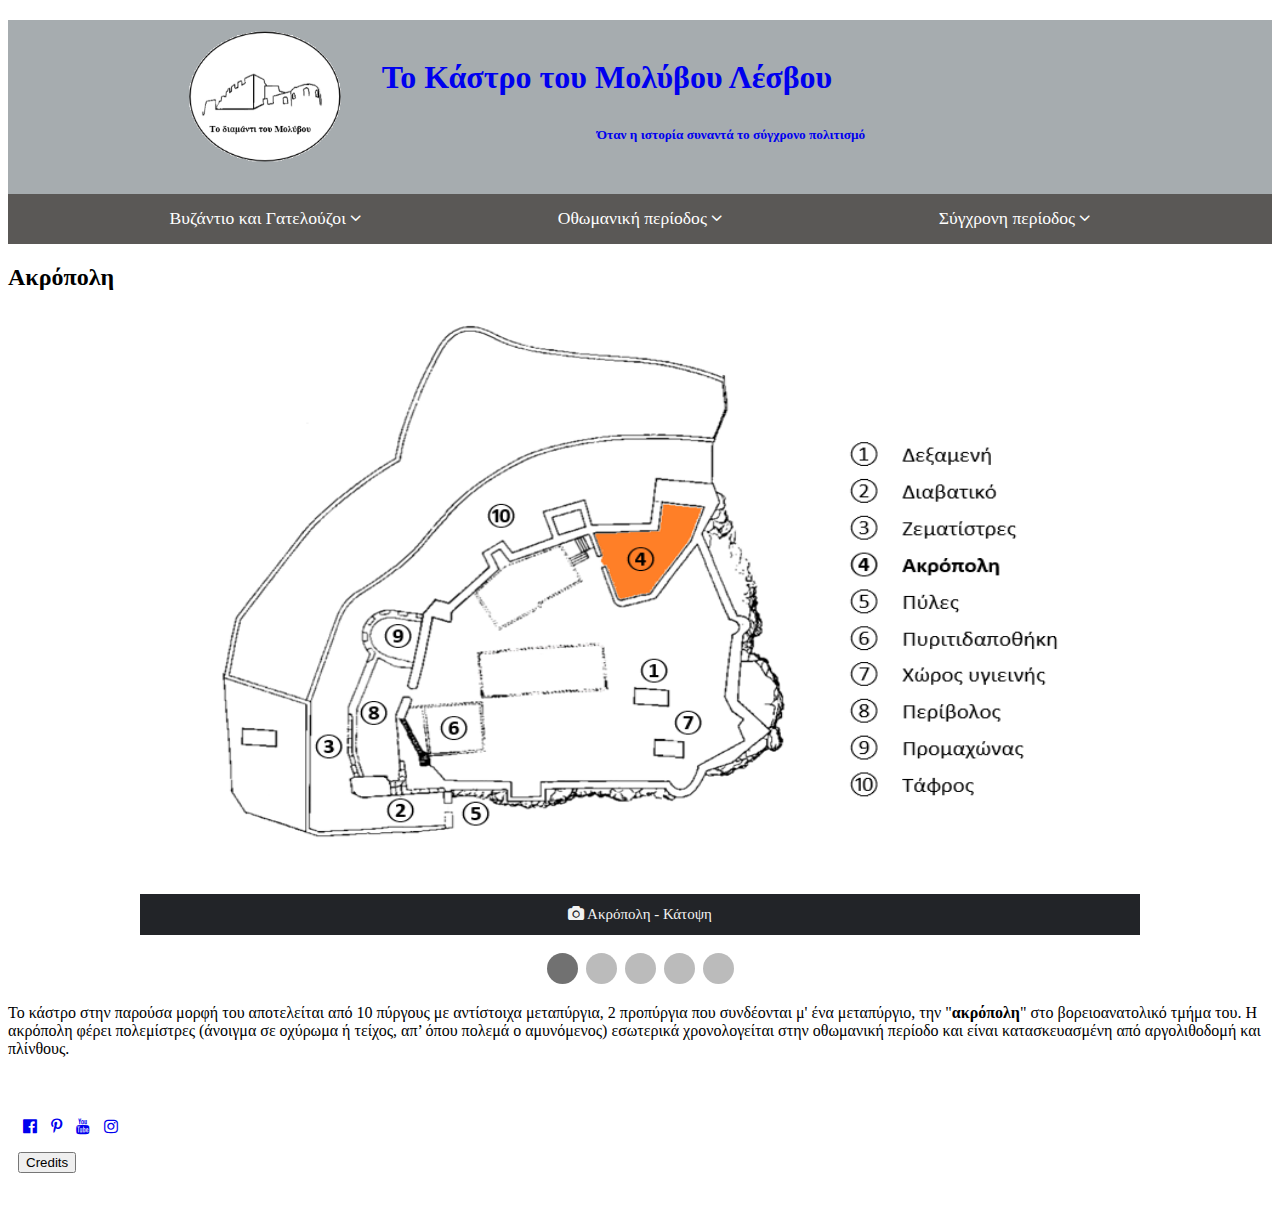
<file: html/akropoli.html>
<!DOCTYPE html>
<html lang="el">

<head>
    <title>Το Κάστρο του Μολύβου</title>
    <meta name="viewport" content="width=device-width, initial-scale=1">
    <meta charset="UTF-8">
    <link rel="stylesheet" href="https://cdnjs.cloudflare.com/ajax/libs/font-awesome/4.6.3/css/font-awesome.min.css">
    <link rel="stylesheet" href="https://maxcdn.bootstrapcdn.com/font-awesome/4.6.1/css/font-awesome.min.css">
    <link rel="stylesheet" href="https://www.w3schools.com/lib/w3-colors-camo.css">
    <link rel="stylesheet" href="https://www.w3schools.com/w3css/4/w3pro.css">
    <link rel="icon" href="../images/logo.ico" type="image/x-icon">
    <link rel="stylesheet" type="text/css" href="../css/slider.css" />
    <link rel="stylesheet" type="text/css" href="../css/navbar.css" />
    <link rel="stylesheet" type="text/css" href="../css/credits.css" />
    <script type="text/javascript" src="http://cdnjs.cloudflare.com/ajax/libs/jquery/2.1.3/jquery.min.js"></script>
    <script type="text/javascript" src="../js/navbar.js"></script>
    <script type="text/javascript" src="../js/slider.js"></script>
    <script type="text/javascript" src="../js/credits.js"></script>
</head>

<body oncontextmenu="return false">
    <div class="header-fixed">
        <!-- Επικεφαλίδα -->
        <header class="w3-container w3-light-grey" style="text-align: center">
            <p class="" style="margin: 20px;"></p>
            <div style="display: flex; justify-content: center">
                <a href="../index.html">
                    <img style="width:auto; height: 150px;" src="../images/logo.png" alt="Logo of castle">
                </a>
                <div style="width:750px; text-align:left;">
                    <br>
                    <a href="../index.html" style="text-decoration: none;">
                        <h1 style="margin-left:1em;">Το Κάστρο του Μολύβου Λέσβου</h1>
                        <h5 style="margin-left:18em; margin-bottom:0px; padding:8px;">Όταν η ιστορία συναντά το σύγχρονο πολιτισμό</h5>
                    </a>
                </div>
            </div>
            <p class="" style="margin: 20px;"></p>
        </header>
        <!-- Γραμμή πλοήγησης -->
        <nav class="dm_multiLevel">
            <ul>
                <li><a href="#">Βυζάντιο και Γατελούζοι <i class="fa fa-angle-down"></i></a>
                    <ul class="subMenu">
                        <li><a href="#">Κτήρια - Κατασκευές &nbsp;<i class="fa fa-angle-right"></i></a>
                            <ul class="subMenu">
                                <li><a href="dexameni.html">Δεξαμενή</a></li>
                                <li><a href="diavatiko.html">Διαβατικό</a></li>
                            </ul>
                        </li>
                        <li><a href="zematistres.html">Ζεματίστρες</a></li>
                    </ul>
                </li>
                <li><a href="#">Οθωμανική περίοδος <i class="fa fa-angle-down"></i></a>
                    <ul class="subMenu">
                        <li><a href="#">Κτήρια - Κατασκευές &nbsp;<i class="fa fa-angle-right"></i></a>
                            <ul class="subMenu">
                                <li><a href="#">Ακρόπολη</a></li>
                                <li><a href="pyles.html">Πύλες</a></li>
                                <li><a href="piritidapothiki.html">Πυριτιδαποθήκη</a></li>
                                <li><a href="xwros-ygieinis.html">Χώρος υγιεινής</a></li>
                            </ul>
                        </li>
                        <li><a href="#">Οχυρώσεις &nbsp;<i class="fa fa-angle-right"></i></a>
                            <ul class="subMenu">
                                <li><a href="perivolos.html">Περίβολος</a></li>
                                <li><a href="promaxwnas.html">Προμαχώνας</a></li>
                                <li><a href="tafros.html">Τάφρος</a></li>
                            </ul>
                        </li>
                    </ul>
                </li>
                <li><a href="#">Σύγχρονη περίοδος <i class="fa fa-angle-down"></i></a>
                    <ul class="subMenu">
                        <li><a href="theatrikes-parastaseis.html">Θεατρικές παραστάσεις</a></li>
                        <li><a href="paradosiakoi-xoroi.html">Παραδοσιακοί χοροί</a></li>
                        <li><a href="festival-mousikis.html">Φεστιβάλ μουσικής</a></li>
                    </ul>
                </li>
            </ul>
        </nav>
    </div>
    <!-- Περιεχόμενο -->
    <section class="w3-container w3-center w3-content">
        <p class="" style="margin: 5px;"></p>
        <h2>Ακρόπολη</h2>
        <!-- Slider -->
        <div class="slideshow-container">
            <div class="slideshow-inner">
                <div class="mySlides fade">
                    <img src='../images/map/04_Akropoli.PNG' width="2000" height="600" />
                    <div class="w3-grey text">
                        <i class="fa fa-camera"></i> Ακρόπολη - Κάτοψη
                    </div>
                </div>
                <div class="mySlides fade">
                    <img src='../images/sliders/akropoli/ακρόπολη_1.jpg' width="2000" height="600" />
                    <div class="w3-grey text">
                        <i class="fa fa-camera"></i> Το υψηλότερο σημείο του κάστρου, η ακρόπολη.
                    </div>
                </div>
                <div class="mySlides fade">
                    <img src='../images/sliders/akropoli/ακρόπολη_2.jpg' width="2000" height="600" />
                    <div class="w3-grey text">
                        <i class="fa fa-camera"></i> Η ακρόπολη χρησίμευσε και ως παρατηρητήριο.
                    </div>
                </div>
                <div class="mySlides fade">
                    <img src='../images/sliders/akropoli/ακρόπολη_3.jpg' width="2000" height="600" />
                    <div class="w3-grey text">
                        <i class="fa fa-camera"></i> Το πιο ισχυρό σημείο του κάστρου, η ακρόπολη.
                    </div>
                </div>
                <div class="mySlides fade">
                    <img src='../images/sliders/akropoli/ακρόπολη_4.jpg' width="2000" height="600" />
                    <div class="w3-grey text">
                        <i class="fa fa-camera"></i> Η ακρόπολη του Κάστρου Μολύβου.
                    </div>
                </div>
            </div>
            <button style="color:black; background:#ffffffb8;" class="w3-button w3-black w3-display-left" onclick="plusSlides(-1)">&#10094;</button>
            <button style="color:black; background:#ffffffb8;" class="w3-button w3-black w3-display-right" onclick="plusSlides(1)">&#10095;</button>
        </div>
        <br>
        <div style='text-align: center;'>
            <span class="dot" onclick='currentSlide(1)'></span>
            <span class="dot" onclick='currentSlide(2)'></span>
            <span class="dot" onclick='currentSlide(3)'></span>
            <span class="dot" onclick='currentSlide(4)'></span>
            <span class="dot" onclick='currentSlide(5)'></span>
        </div>
        </div>
        <p class="w3-justify">Το κάστρο στην παρούσα μορφή του αποτελείται από 10 πύργους με αντίστοιχα μεταπύργια, 2 προπύργια που συνδέονται μ' ένα μεταπύργιο, την 
            "<b>ακρόπολη</b>" στο βορειοανατολικό τμήμα του. Η ακρόπολη φέρει πολεμίστρες (άνοιγμα σε οχύρωμα ή τείχος, απ’ όπου πολεμά ο αμυνόμενος) εσωτερικά χρονολογείται στην οθωμανική περίοδο και είναι κατασκευασμένη από αργολιθοδομή και πλίνθους.</p>
    </section>
    <br>
    <!-- Υποσέλιδο -->
    <footer style="padding: 10px;" class="w3-container w3-center w3-camo-black w3-medium">
        <p>
            <a style="margin: 5px;" href="https://www.facebook.com/pages/Molivos-Castle/942419649232265" target="_blank"><i class="fa fa-facebook-official"></i></a>
            <a style="margin: 5px;" href="https://gr.pinterest.com/pin/319474167290423640/" target="_blank"><i class="fa fa-pinterest-p"></i></a>
            <a style="margin: 5px;" href="https://www.youtube.com/user/TheWizSmigl" target="_blank"><i class="fa fa-youtube"></i></a>
            <a style="margin: 5px;" href="https://www.instagram.com/molyvos.eu/?hl=el" target="_blank"><i class="fa fa-instagram"></i></a>
        </p>
        <p>
            <a class="trigger_popup_fricc"><button class="w3-button w3-border w3-round-large">Credits</button></a>
        </p>
        <div class="hover_bkgr_fricc">
            <span class="helper"></span>
            <div>
                <div class="popupCloseButton">&times;</div>
                <p>Το site αυτό έγινε στα πλαίσια του μαθήματος Πολιτιστική Αναπαράσταση του ΤΠΤΕ, από τους/τις φοιτητές/τριες: Καζή Ευστρατία (ct20044), Καρτσαμπά Καλλιόπη (ct20052) και Σπυρίδης Αλέξανδρος (ct20133)
                    <br>Διδάσκοντες: Δ. Παπαγεωργίου, Ι. Ηλιάδης
                    <br><br><a href="https://github.com/Effie375/Castle-of-Molyvos/raw/main/Credits.pdf"><b>Τεκμηριωμένες Πηγές - Βιβλιογραφία</b></a>
                </p>
            </div>
        </div>
    </footer>
</body>

</html>
</file>
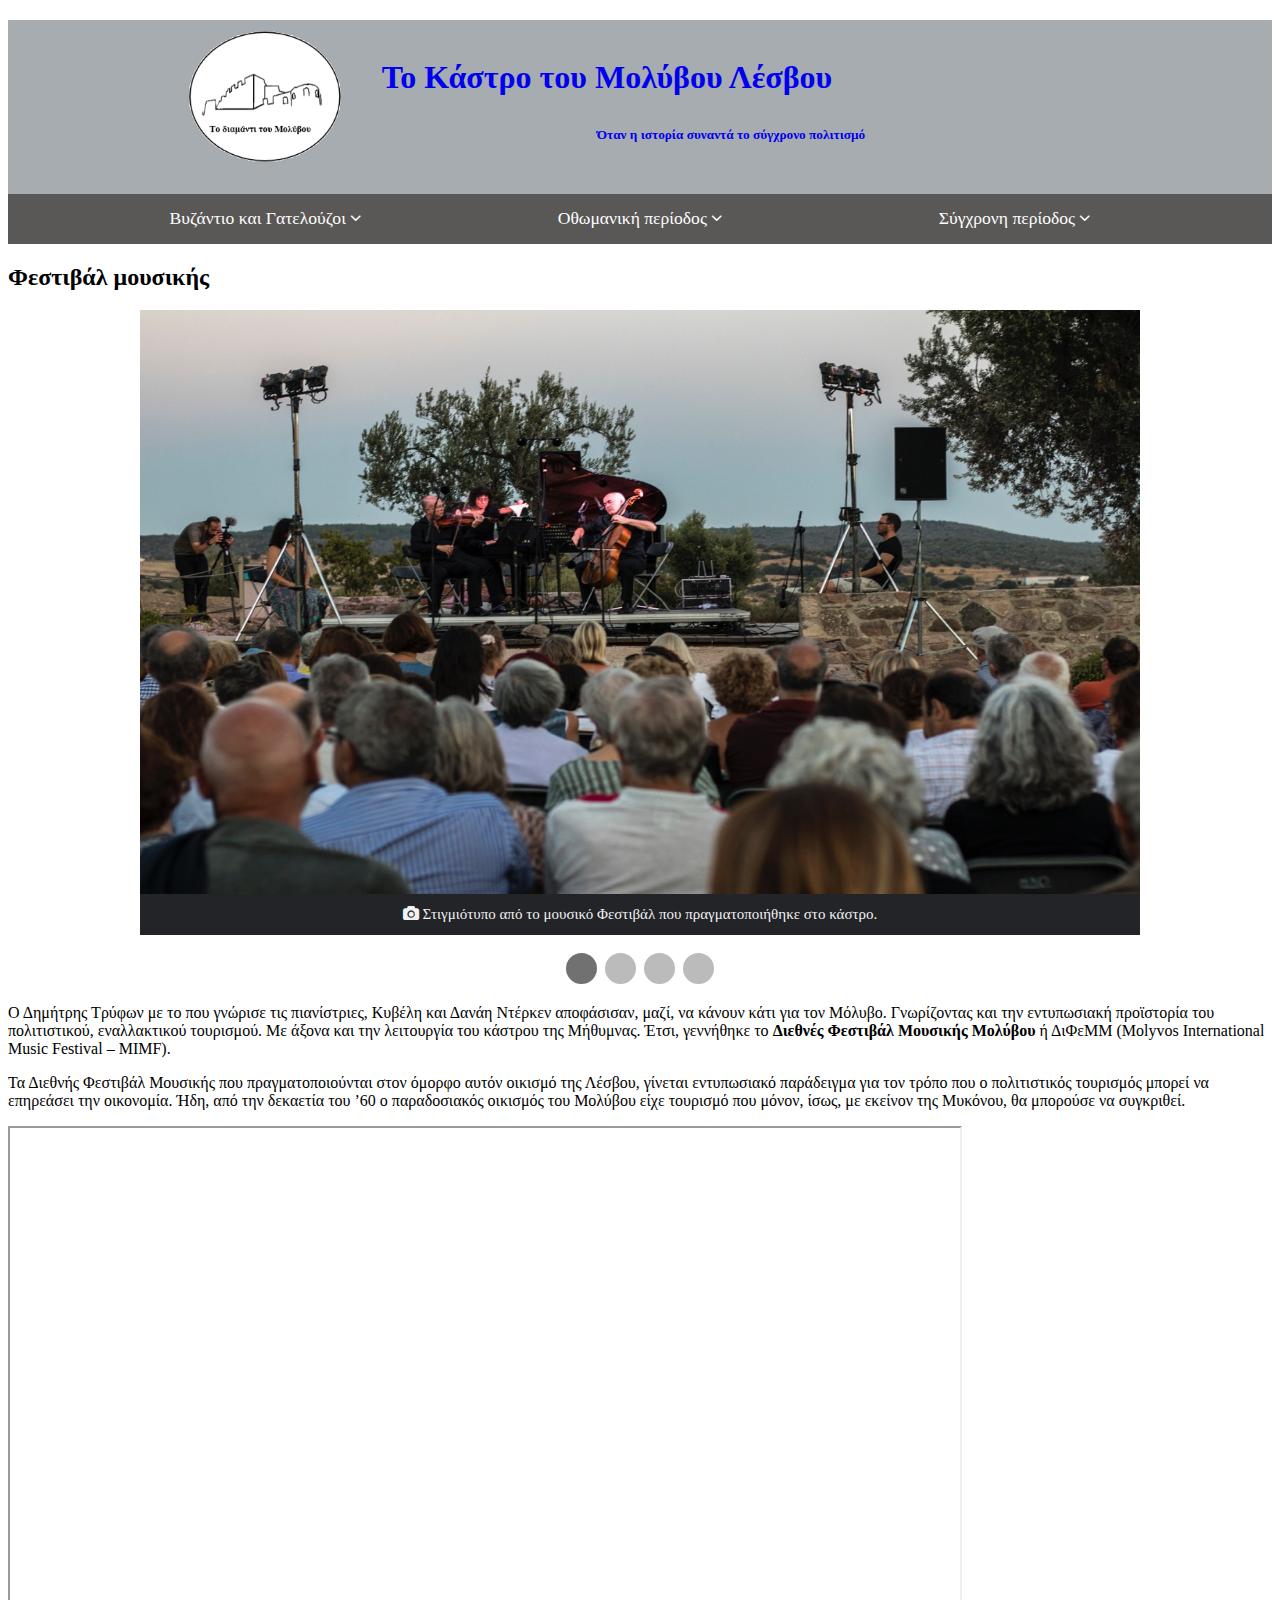
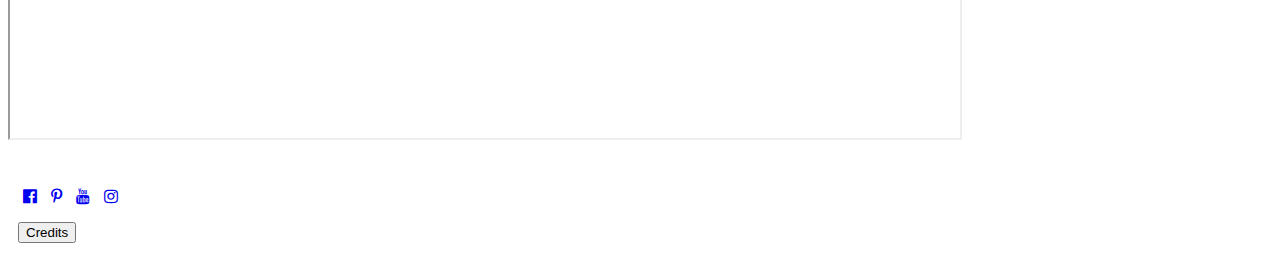
<file: html/festival-mousikis.html>
<!DOCTYPE html>
<html lang="el">

<head>
    <title>Το Κάστρο του Μολύβου</title>
    <meta name="viewport" content="width=device-width, initial-scale=1">
    <meta charset="UTF-8">
    <link rel="stylesheet" href="https://cdnjs.cloudflare.com/ajax/libs/font-awesome/4.6.3/css/font-awesome.min.css">
    <link rel="stylesheet" href="https://maxcdn.bootstrapcdn.com/font-awesome/4.6.1/css/font-awesome.min.css">
    <link rel="stylesheet" href="https://www.w3schools.com/lib/w3-colors-camo.css">
    <link rel="stylesheet" href="https://www.w3schools.com/w3css/4/w3pro.css">
    <link rel="icon" href="../images/logo.ico" type="image/x-icon">
    <link rel="stylesheet" type="text/css" href="../css/slider.css" />
    <link rel="stylesheet" type="text/css" href="../css/navbar.css" />
    <link rel="stylesheet" type="text/css" href="../css/credits.css" />
    <script type="text/javascript" src="http://cdnjs.cloudflare.com/ajax/libs/jquery/2.1.3/jquery.min.js"></script>
    <script type="text/javascript" src="../js/navbar.js"></script>
    <script type="text/javascript" src="../js/slider.js"></script>
    <script type="text/javascript" src="../js/credits.js"></script>
</head>

<body oncontextmenu="return false">
    <div class="header-fixed">
        <!-- Επικεφαλίδα -->
        <header class="w3-container w3-light-grey" style="text-align: center">
            <p class="" style="margin: 20px;"></p>
            <div style="display: flex; justify-content: center">
                <a href="../index.html">
                    <img style="width:auto; height: 150px;" src="../images/logo.png" alt="Logo of castle">
                </a>
                <div style="width:750px; text-align:left;">
                    <br>
                    <a href="../index.html" style="text-decoration: none;">
                        <h1 style="margin-left:1em;">Το Κάστρο του Μολύβου Λέσβου</h1>
                        <h5 style="margin-left:18em; margin-bottom:0px; padding:8px;">Όταν η ιστορία συναντά το σύγχρονο πολιτισμό</h5>
                    </a>
                </div>
            </div>
            <p class="" style="margin: 20px;"></p>
        </header>
        <!-- Γραμμή πλοήγησης -->
        <nav class="dm_multiLevel">
            <ul>
                <li><a href="#">Βυζάντιο και Γατελούζοι <i class="fa fa-angle-down"></i></a>
                    <ul class="subMenu">
                        <li><a href="#">Κτήρια - Κατασκευές &nbsp;<i class="fa fa-angle-right"></i></a>
                            <ul class="subMenu">
                                <li><a href="dexameni.html">Δεξαμενή</a></li>
                                <li><a href="diavatiko.html">Διαβατικό</a></li>
                            </ul>
                        </li>
                        <li><a href="zematistres.html">Ζεματίστρες</a></li>
                    </ul>
                </li>
                <li><a href="#">Οθωμανική περίοδος <i class="fa fa-angle-down"></i></a>
                    <ul class="subMenu">
                        <li><a href="#">Κτήρια - Κατασκευές &nbsp;<i class="fa fa-angle-right"></i></a>
                            <ul class="subMenu">
                                <li><a href="akropoli.html">Ακρόπολη</a></li>
                                <li><a href="pyles.html">Πύλες</a></li>
                                <li><a href="piritidapothiki.html">Πυριτιδαποθήκη</a></li>
                                <li><a href="xwros-ygieinis.html">Χώρος υγιεινής</a></li>
                            </ul>
                        </li>
                        <li><a href="#">Οχυρώσεις &nbsp;<i class="fa fa-angle-right"></i></a>
                            <ul class="subMenu">
                                <li><a href="perivolos.html">Περίβολος</a></li>
                                <li><a href="promaxwnas.html">Προμαχώνας</a></li>
                                <li><a href="tafros.html">Τάφρος</a></li>
                            </ul>
                        </li>
                    </ul>
                </li>
                <li><a href="#">Σύγχρονη περίοδος <i class="fa fa-angle-down"></i></a>
                    <ul class="subMenu">
                        <li><a href="theatrikes-parastaseis.html">Θεατρικές παραστάσεις</a></li>
                        <li><a href="paradosiakoi-xoroi.html">Παραδοσιακοί χοροί</a></li>
                        <li><a href="#">Φεστιβάλ μουσικής</a></li>
                    </ul>
                </li>
            </ul>
        </nav>
    </div>
    <!-- Περιεχόμενο -->
    <section class="w3-container w3-center w3-content">
        <p class="" style="margin: 5px;"></p>
        <h2>Φεστιβάλ μουσικής</h2>
        <!-- Slider -->
        <div class="slideshow-container">
            <div class="slideshow-inner">
                <div class="mySlides fade">
                    <img src='../images/sliders/festival_mousikis/1.jpeg' width="2000" height="600" />
                    <div class="w3-grey text">
                        <i class="fa fa-camera"></i> Στιγμιότυπο από το μουσικό Φεστιβάλ που πραγματοποιήθηκε στο κάστρο.
                    </div>
                </div>
                <div class="mySlides fade">
                    <img src='../images/sliders/festival_mousikis/2.jpeg' width="2000" height="600" />
                    <div class="w3-grey text">
                        <i class="fa fa-camera"></i> Βιολίστες στο Κάστρο του Μολύβου.
                    </div>
                </div>
                <div class="mySlides fade">
                    <img src='../images/sliders/festival_mousikis/3.jpg' width="2000" height="600" />
                    <div class="w3-grey text">
                        <i class="fa fa-camera"></i> Μία από τις συναυλίες που ολοκληρώθηκαν στο Κάστρο του Μολύβου.
                    </div>
                </div>
                <div class="mySlides fade">
                    <img src='../images/sliders/festival_mousikis/4.jpg' width="2000" height="600" />
                    <div class="w3-grey text">
                        <i class="fa fa-camera"></i> Μουσικοί, αφήνουν τις νότες τους στο Μόλυβο.
                    </div>
                </div>
            </div>
            <button style="color:black; background:#ffffffb8;" class="w3-button w3-black w3-display-left" onclick="plusSlides(-1)">&#10094;</button>
            <button style="color:black; background:#ffffffb8;" class="w3-button w3-black w3-display-right" onclick="plusSlides(1)">&#10095;</button>
        </div>
        <br>
        <div style='text-align: center;'>
            <span class="dot" onclick='currentSlide(1)'></span>
            <span class="dot" onclick='currentSlide(2)'></span>
            <span class="dot" onclick='currentSlide(3)'></span>
            <span class="dot" onclick='currentSlide(4)'></span>
        </div>
        <p class="w3-justify">Ο Δημήτρης Τρύφων με το που γνώρισε τις πιανίστριες, Κυβέλη και Δανάη Ντέρκεν αποφάσισαν, μαζί, να κάνουν κάτι για τον Μόλυβο. Γνωρίζοντας και την εντυπωσιακή προϊστορία του πολιτιστικού, εναλλακτικού τουρισμού. Με άξονα και την λειτουργία του
            κάστρου της Μήθυμνας. Έτσι, γεννήθηκε το <b>Διεθνές Φεστιβάλ 
			Μουσικής Μολύβου</b> ή ΔιΦεΜΜ (Molyvos International Music Festival – MIMF).</p>
        <p class="w3-justify">Τα Διεθνής Φεστιβάλ Μουσικής που πραγματοποιούνται στον όμορφο αυτόν οικισμό της Λέσβου, γίνεται εντυπωσιακό παράδειγμα για τον τρόπο που ο πολιτιστικός τουρισμός μπορεί να επηρεάσει την οικονομία. Ήδη, από την δεκαετία του ’60 ο παραδοσιακός
            οικισμός του Μολύβου είχε τουρισμό που μόνον, ίσως, με εκείνον της Μυκόνου, θα μπορούσε να συγκριθεί.</p>
            <iframe width="950" height="610" src="https://www.youtube.com/embed/CTFNyjoAbls?autoplay=1&mute=0&controls=1&modestbranding=1&rel=0" allowfullscreen></iframe>
    </section>
    <br>
    <!-- Υποσέλιδο -->
    <footer style="padding: 10px;" class="w3-container w3-center w3-camo-black w3-medium">
        <p>
            <a style="margin: 5px;" href="https://www.facebook.com/pages/Molivos-Castle/942419649232265" target="_blank"><i class="fa fa-facebook-official"></i></a>
            <a style="margin: 5px;" href="https://gr.pinterest.com/pin/319474167290423640/" target="_blank"><i class="fa fa-pinterest-p"></i></a>
            <a style="margin: 5px;" href="https://www.youtube.com/user/TheWizSmigl" target="_blank"><i class="fa fa-youtube"></i></a>
            <a style="margin: 5px;" href="https://www.instagram.com/molyvos.eu/?hl=el" target="_blank"><i class="fa fa-instagram"></i></a>
        </p>
        <p>
            <a class="trigger_popup_fricc"><button class="w3-button w3-border w3-round-large">Credits</button></a>
        </p>
        <div class="hover_bkgr_fricc">
            <span class="helper"></span>
            <div>
                <div class="popupCloseButton">&times;</div>
                <p>Το site αυτό έγινε στα πλαίσια του μαθήματος Πολιτιστική Αναπαράσταση του ΤΠΤΕ, από τους/τις φοιτητές/τριες: Καζή Ευστρατία (ct20044), Καρτσαμπά Καλλιόπη (ct20052) και Σπυρίδη Αλέξανδρο (ct20133)
                    <br>Διδάσκοντες: Δ. Παπαγεωργίου, Ι. Ηλιάδης
                    <br><br><a href="https://github.com/Effie375/Castle-of-Molyvos/raw/main/Credits.pdf"><b>Τεκμηριωμένες Πηγές - Βιβλιογραφία</b></a>
                </p>
            </div>
        </div>
    </footer>
</body>

</html>
</file>
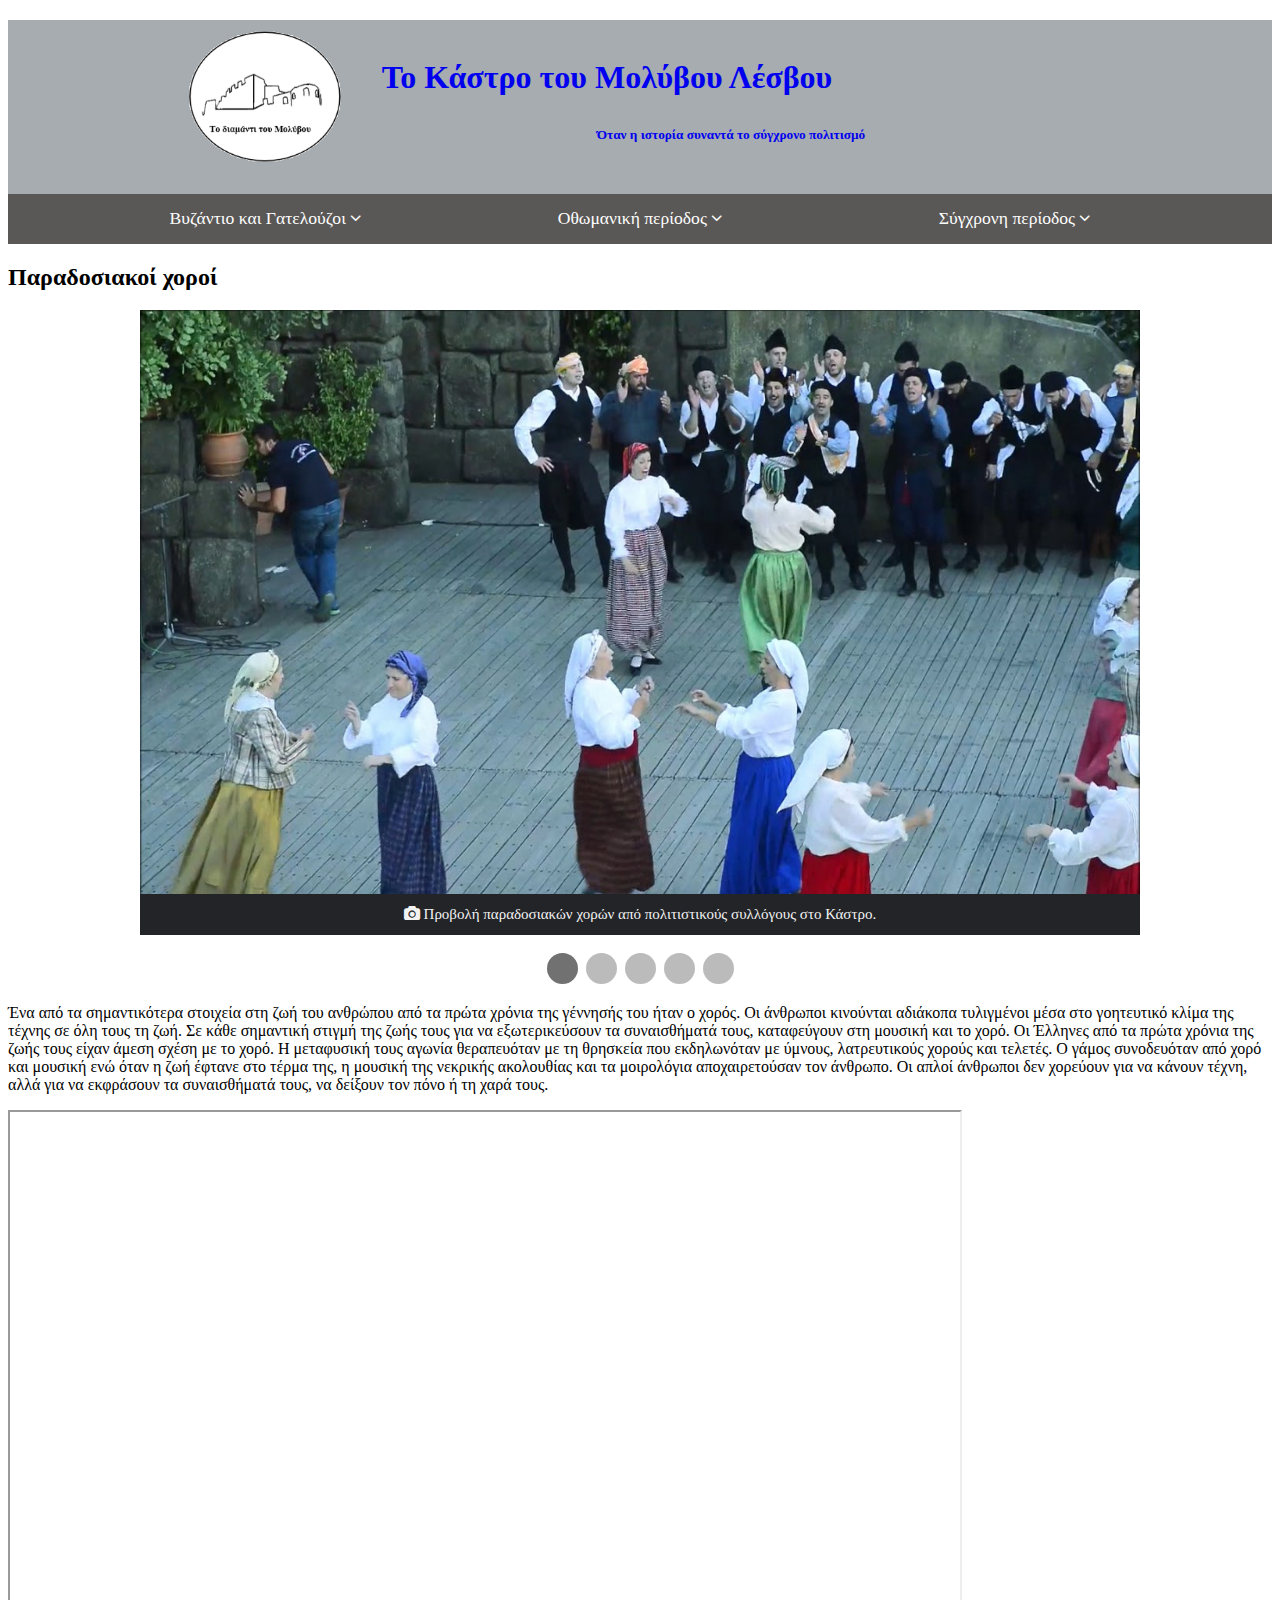
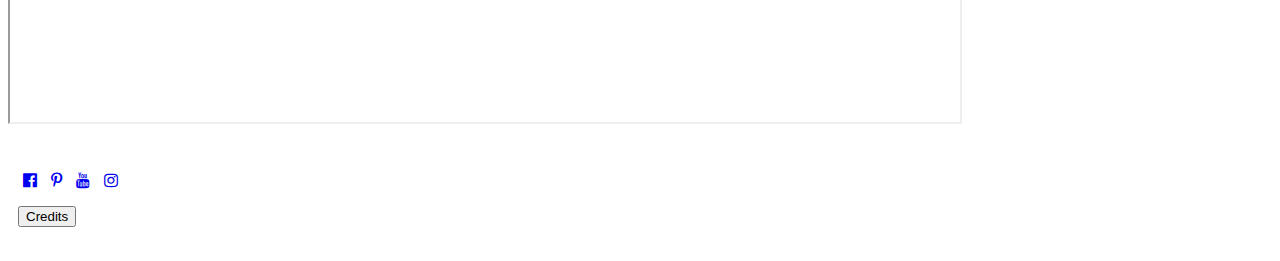
<file: html/paradosiakoi-xoroi.html>
<!DOCTYPE html>
<html lang="el">

<head>
    <title>Το Κάστρο του Μολύβου</title>
    <meta name="viewport" content="width=device-width, initial-scale=1">
    <meta charset="UTF-8">
    <link rel="stylesheet" href="https://cdnjs.cloudflare.com/ajax/libs/font-awesome/4.6.3/css/font-awesome.min.css">
    <link rel="stylesheet" href="https://maxcdn.bootstrapcdn.com/font-awesome/4.6.1/css/font-awesome.min.css">
    <link rel="stylesheet" href="https://www.w3schools.com/lib/w3-colors-camo.css">
    <link rel="stylesheet" href="https://www.w3schools.com/w3css/4/w3pro.css">
    <link rel="icon" href="../images/logo.ico" type="image/x-icon">
    <link rel="stylesheet" type="text/css" href="../css/slider.css" />
    <link rel="stylesheet" type="text/css" href="../css/navbar.css" />
    <link rel="stylesheet" type="text/css" href="../css/credits.css" />
    <script type="text/javascript" src="http://cdnjs.cloudflare.com/ajax/libs/jquery/2.1.3/jquery.min.js"></script>
    <script type="text/javascript" src="../js/navbar.js"></script>
    <script type="text/javascript" src="../js/slider.js"></script>
    <script type="text/javascript" src="../js/credits.js"></script>
</head>

<body oncontextmenu="return false">
    <div class="header-fixed">
        <!-- Επικεφαλίδα -->
        <header class="w3-container w3-light-grey" style="text-align: center">
            <p class="" style="margin: 20px;"></p>
            <div style="display: flex; justify-content: center">
                <a href="../index.html">
                    <img style="width:auto; height: 150px;" src="../images/logo.png" alt="Logo of castle">
                </a>
                <div style="width:750px; text-align:left;">
                    <br>
                    <a href="../index.html" style="text-decoration: none;">
                        <h1 style="margin-left:1em;">Το Κάστρο του Μολύβου Λέσβου</h1>
                        <h5 style="margin-left:18em; margin-bottom:0px; padding:8px;">Όταν η ιστορία συναντά το σύγχρονο πολιτισμό</h5>
                    </a>
                </div>
            </div>
            <p class="" style="margin: 20px;"></p>
        </header>
        <!-- Γραμμή πλοήγησης -->
        <nav class="dm_multiLevel">
            <ul>
                <li><a href="#">Βυζάντιο και Γατελούζοι <i class="fa fa-angle-down"></i></a>
                    <ul class="subMenu">
                        <li><a href="#">Κτήρια - Κατασκευές &nbsp;<i class="fa fa-angle-right"></i></a>
                            <ul class="subMenu">
                                <li><a href="dexameni.html">Δεξαμενή</a></li>
                                <li><a href="diavatiko.html">Διαβατικό</a></li>
                            </ul>
                        </li>
                        <li><a href="zematistres.html">Ζεματίστρες</a></li>
                    </ul>
                </li>
                <li><a href="#">Οθωμανική περίοδος <i class="fa fa-angle-down"></i></a>
                    <ul class="subMenu">
                        <li><a href="#">Κτήρια - Κατασκευές &nbsp;<i class="fa fa-angle-right"></i></a>
                            <ul class="subMenu">
                                <li><a href="akropoli.html">Ακρόπολη</a></li>
                                <li><a href="pyles.html">Πύλες</a></li>
                                <li><a href="piritidapothiki.html">Πυριτιδαποθήκη</a></li>
                                <li><a href="xwros-ygieinis.html">Χώρος υγιεινής</a></li>
                            </ul>
                        </li>
                        <li><a href="#">Οχυρώσεις &nbsp;<i class="fa fa-angle-right"></i></a>
                            <ul class="subMenu">
                                <li><a href="perivolos.html">Περίβολος</a></li>
                                <li><a href="promaxwnas.html">Προμαχώνας</a></li>
                                <li><a href="tafros.html">Τάφρος</a></li>
                            </ul>
                        </li>
                    </ul>
                </li>
                <li><a href="#">Σύγχρονη περίοδος <i class="fa fa-angle-down"></i></a>
                    <ul class="subMenu">
                        <li><a href="theatrikes-parastaseis.html">Θεατρικές παραστάσεις</a></li>
                        <li><a href="#">Παραδοσιακοί χοροί</a></li>
                        <li><a href="festival-mousikis.html">Φεστιβάλ μουσικής</a></li>
                    </ul>
                </li>
            </ul>
        </nav>
    </div>
    <!-- Περιεχόμενο -->
    <section class="w3-container w3-center w3-content">
        <p class="" style="margin: 5px;"></p>
        <h2>Παραδοσιακοί χοροί</h2>
        <!-- Slider -->
        <div class="slideshow-container">
            <div class="slideshow-inner">
                <div class="mySlides fade">
                    <img src='../images/sliders/paradosiakoi_xoroi/1.jpg' width="2000" height="600" />
                    <div class="w3-grey text">
                        <i class="fa fa-camera"></i> Προβολή παραδοσιακών χορών από πολιτιστικούς συλλόγους στο Κάστρο.
                    </div>
                </div>
                <div class="mySlides fade">
                    <img src='../images/sliders/paradosiakoi_xoroi/2.jpg' width="2000" height="600" />
                    <div class="w3-grey text">
                        <i class="fa fa-camera"></i> Γεμάτη η σκηνή από χορούς στο Κάστρο του Μολύβου.
                    </div>
                </div>
                <div class="mySlides fade">
                    <img src='../images/sliders/paradosiakoi_xoroi/3.jpg' width="2000" height="600" />
                    <div class="w3-grey text">
                        <i class="fa fa-camera"></i> Χορός από τον πολιτιστικό σύλλογο "Ο Μόλυβος".
                    </div>
                </div>
                <div class="mySlides fade">
                    <img src='../images/sliders/paradosiakoi_xoroi/4.jpg' width="2000" height="600" />
                    <div class="w3-grey text">
                        <i class="fa fa-camera"></i> Στιγμιότυπο από το Φεστιβάλ Παραδοσιακών Χορών.
                    </div>
                </div>
                <div class="mySlides fade">
                    <img src='../images/sliders/paradosiakoi_xoroi/5.jpg' width="2000" height="600" />
                    <div class="w3-grey text">
                        <i class="fa fa-camera"></i> Χορός από τον πολιτιστικό σύλλογο "Ο Μόλυβος".
                    </div>
                </div>
            </div>
            <button style="color:black; background:#ffffffb8;" class="w3-button w3-black w3-display-left" onclick="plusSlides(-1)">&#10094;</button>
            <button style="color:black; background:#ffffffb8;" class="w3-button w3-black w3-display-right" onclick="plusSlides(1)">&#10095;</button>
        </div>
        <br>
        <div style='text-align: center;'>
            <span class="dot" onclick='currentSlide(1)'></span>
            <span class="dot" onclick='currentSlide(2)'></span>
            <span class="dot" onclick='currentSlide(3)'></span>
            <span class="dot" onclick='currentSlide(4)'></span>
            <span class="dot" onclick='currentSlide(5)'></span>
        </div>
        <p class="w3-justify">Ένα από τα σημαντικότερα στοιχεία στη ζωή του ανθρώπου από τα πρώτα χρόνια της γέννησής του ήταν ο χορός. Οι άνθρωποι κινούνται αδιάκοπα τυλιγμένοι μέσα στο γοητευτικό κλίμα της τέχνης σε όλη τους τη ζωή. Σε κάθε σημαντική στιγμή της ζωής τους
            για να εξωτερικεύσουν τα συναισθήματά τους, καταφεύγουν στη μουσική και το χορό. Οι Έλληνες από τα πρώτα χρόνια της ζωής τους είχαν άμεση σχέση με το χορό. Η μεταφυσική τους αγωνία θεραπευόταν με τη θρησκεία που εκδηλωνόταν με ύμνους, λατρευτικούς
            χορούς και τελετές. Ο γάμος συνοδευόταν από χορό και μουσική ενώ όταν η ζωή έφτανε στο τέρμα της, η μουσική της νεκρικής ακολουθίας και τα μοιρολόγια αποχαιρετούσαν τον άνθρωπο. Οι απλοί άνθρωποι δεν χορεύουν για να κάνουν τέχνη, αλλά για
            να εκφράσουν τα συναισθήματά τους, να δείξουν τον πόνο ή τη χαρά τους.</p>
        <iframe width="950px" height="610px" src="https://www.youtube.com/embed/WoiP9xlQKiM?autoplay=1&mute=0&controls=1&modestbranding=1&rel=0" allowfullscreen></iframe>
    </section>
    <br>
    <!-- Υποσέλιδο -->
    <footer style="padding: 10px;" class="w3-container w3-center w3-camo-black w3-medium">
        <p>
            <a style="margin: 5px;" href="https://www.facebook.com/pages/Molivos-Castle/942419649232265" target="_blank"><i class="fa fa-facebook-official"></i></a>
            <a style="margin: 5px;" href="https://gr.pinterest.com/pin/319474167290423640/" target="_blank"><i class="fa fa-pinterest-p"></i></a>
            <a style="margin: 5px;" href="https://www.youtube.com/user/TheWizSmigl" target="_blank"><i class="fa fa-youtube"></i></a>
            <a style="margin: 5px;" href="https://www.instagram.com/molyvos.eu/?hl=el" target="_blank"><i class="fa fa-instagram"></i></a>
        </p>
        <p>
            <a class="trigger_popup_fricc"><button class="w3-button w3-border w3-round-large">Credits</button></a>
        </p>
        <div class="hover_bkgr_fricc">
            <span class="helper"></span>
            <div>
                <div class="popupCloseButton">&times;</div>
                <p>Το site αυτό έγινε στα πλαίσια του μαθήματος Πολιτιστική Αναπαράσταση του ΤΠΤΕ, από τους/τις φοιτητές/τριες: Καζή Ευστρατία (ct20044), Καρτσαμπά Καλλιόπη (ct20052) και Σπυρίδης Αλέξανδρος (ct20133)
                    <br>Διδάσκοντες: Δ. Παπαγεωργίου, Ι. Ηλιάδης
                    <br><br><a href="https://github.com/Effie375/Castle-of-Molyvos/raw/main/Credits.pdf"><b>Τεκμηριωμένες Πηγές - Βιβλιογραφία</b></a>
                </p>
            </div>
        </div>
    </footer>
</body>

</html>
</file>
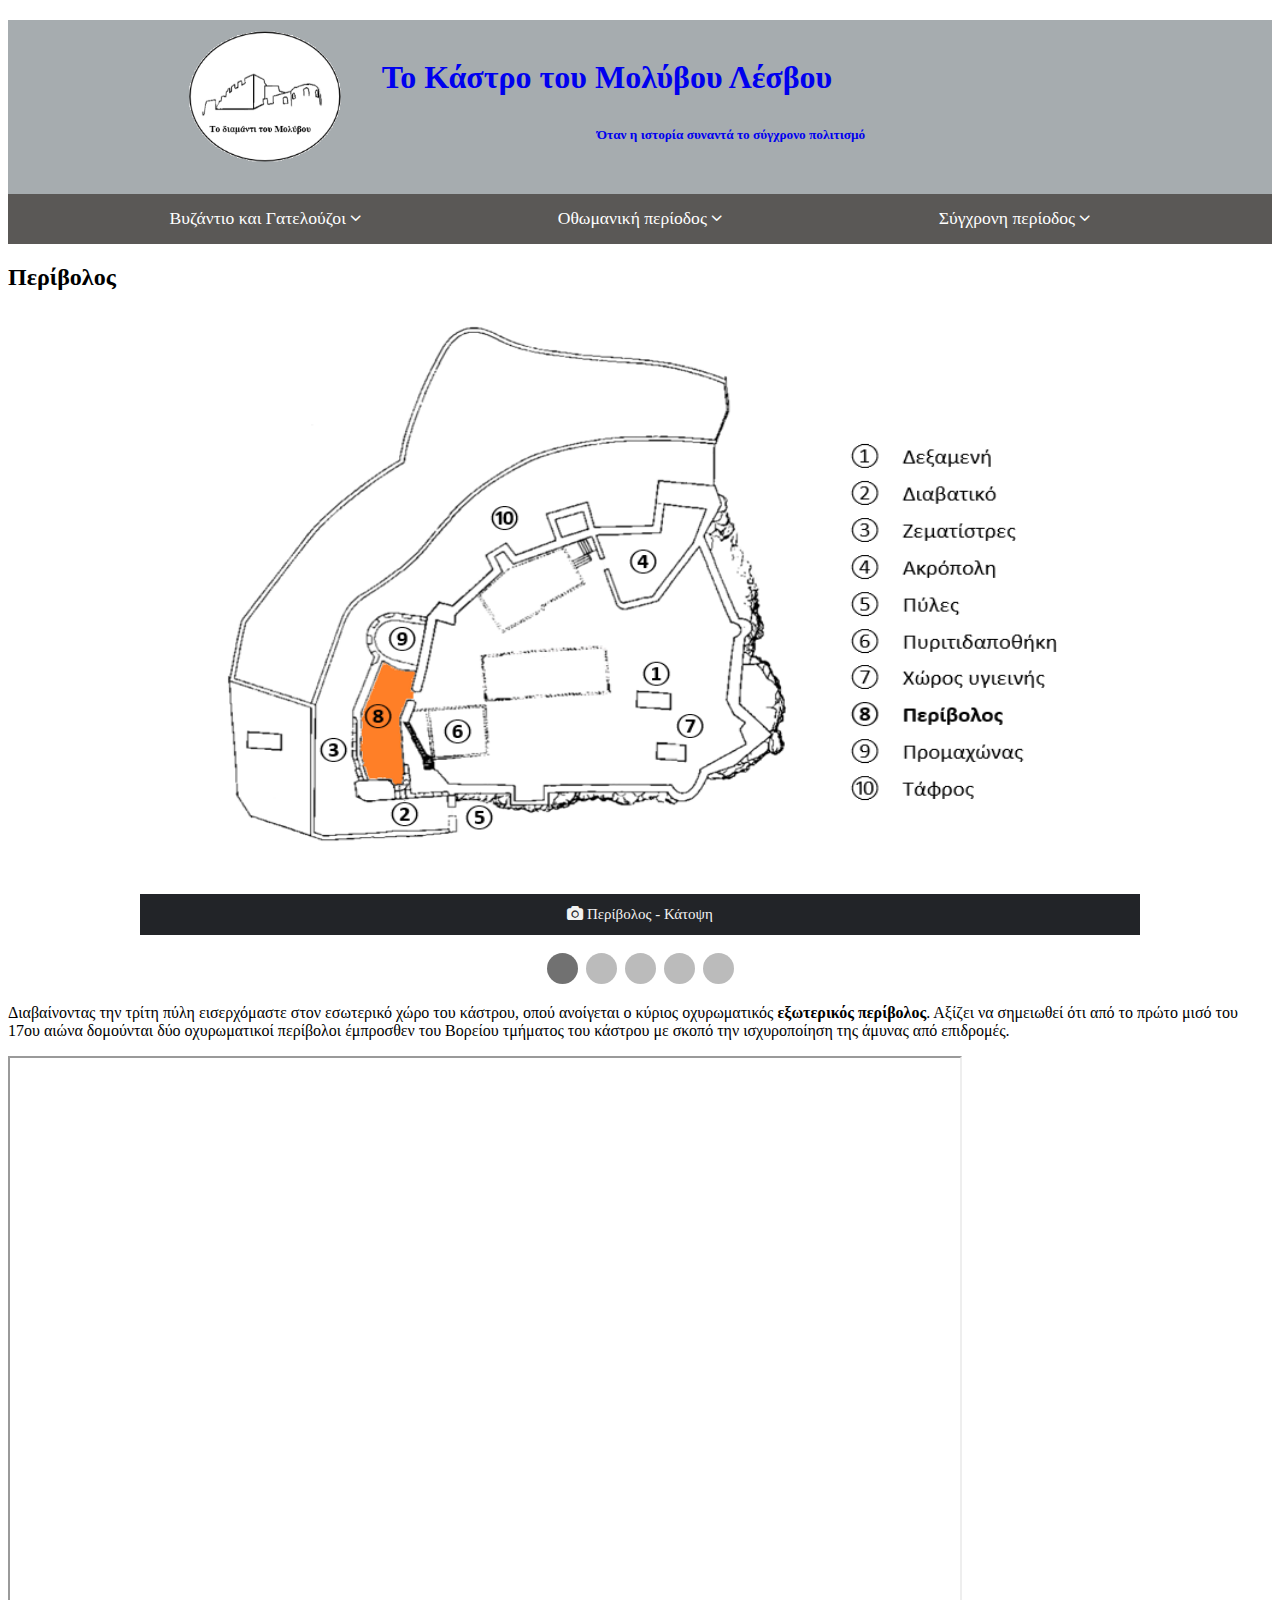
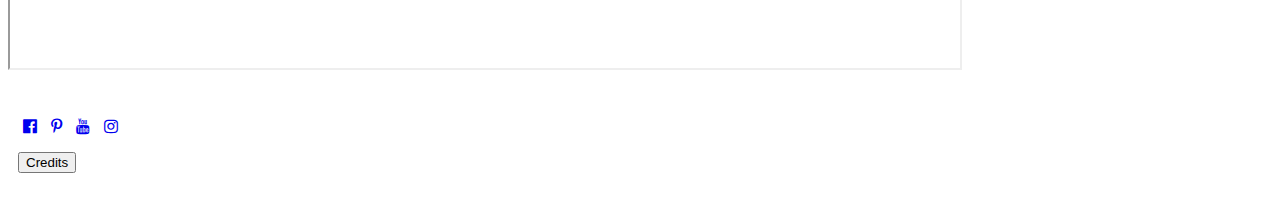
<file: html/perivolos.html>
<!DOCTYPE html>
<html lang="el">

<head>
    <title>Το Κάστρο του Μολύβου</title>
    <meta name="viewport" content="width=device-width, initial-scale=1">
    <meta charset="UTF-8">
    <link rel="stylesheet" href="https://cdnjs.cloudflare.com/ajax/libs/font-awesome/4.6.3/css/font-awesome.min.css">
    <link rel="stylesheet" href="https://maxcdn.bootstrapcdn.com/font-awesome/4.6.1/css/font-awesome.min.css">
    <link rel="stylesheet" href="https://www.w3schools.com/lib/w3-colors-camo.css">
    <link rel="stylesheet" href="https://www.w3schools.com/w3css/4/w3pro.css">
    <link rel="icon" href="../images/logo.ico" type="image/x-icon">
    <link rel="stylesheet" type="text/css" href="../css/slider.css" />
    <link rel="stylesheet" type="text/css" href="../css/navbar.css" />
    <link rel="stylesheet" type="text/css" href="../css/credits.css" />
    <script type="text/javascript" src="http://cdnjs.cloudflare.com/ajax/libs/jquery/2.1.3/jquery.min.js"></script>
    <script type="text/javascript" src="../js/navbar.js"></script>
    <script type="text/javascript" src="../js/slider.js"></script>
    <script type="text/javascript" src="../js/credits.js"></script>
</head>

<body oncontextmenu="return false">
    <div class="header-fixed">
        <!-- Επικεφαλίδα -->
        <header class="w3-container w3-light-grey" style="text-align: center">
            <p class="" style="margin: 20px;"></p>
            <div style="display: flex; justify-content: center">
                <a href="../index.html">
                    <img style="width:auto; height: 150px;" src="../images/logo.png" alt="Logo of castle">
                </a>
                <div style="width:750px; text-align:left;">
                    <br>
                    <a href="../index.html" style="text-decoration: none;">
                        <h1 style="margin-left:1em;">Το Κάστρο του Μολύβου Λέσβου</h1>
                        <h5 style="margin-left:18em; margin-bottom:0px; padding:8px;">Όταν η ιστορία συναντά το σύγχρονο πολιτισμό</h5>
                    </a>
                </div>
            </div>
            <p class="" style="margin: 20px;"></p>
        </header>
        <!-- Γραμμή πλοήγησης -->
        <nav class="dm_multiLevel">
            <ul>
                <li><a href="#">Βυζάντιο και Γατελούζοι <i class="fa fa-angle-down"></i></a>
                    <ul class="subMenu">
                        <li><a href="#">Κτήρια - Κατασκευές &nbsp;<i class="fa fa-angle-right"></i></a>
                            <ul class="subMenu">
                                <li><a href="dexameni.html">Δεξαμενή</a></li>
                                <li><a href="diavatiko.html">Διαβατικό</a></li>
                            </ul>
                        </li>
                        <li><a href="zematistres.html">Ζεματίστρες</a></li>
                    </ul>
                </li>
                <li><a href="#">Οθωμανική περίοδος <i class="fa fa-angle-down"></i></a>
                    <ul class="subMenu">
                        <li><a href="#">Κτήρια - Κατασκευές &nbsp;<i class="fa fa-angle-right"></i></a>
                            <ul class="subMenu">
                                <li><a href="akropoli.html">Ακρόπολη</a></li>
                                <li><a href="pyles.html">Πύλες</a></li>
                                <li><a href="piritidapothiki.html">Πυριτιδαποθήκη</a></li>
                                <li><a href="xwros-ygieinis.html">Χώρος υγιεινής</a></li>
                            </ul>
                        </li>
                        <li><a href="#">Οχυρώσεις &nbsp;<i class="fa fa-angle-right"></i></a>
                            <ul class="subMenu">
                                <li><a href="#">Περίβολος</a></li>
                                <li><a href="promaxwnas.html">Προμαχώνας</a></li>
                                <li><a href="tafros.html">Τάφρος</a></li>
                            </ul>
                        </li>
                    </ul>
                </li>
                <li><a href="#">Σύγχρονη περίοδος <i class="fa fa-angle-down"></i></a>
                    <ul class="subMenu">
                        <li><a href="theatrikes-parastaseis.html">Θεατρικές παραστάσεις</a></li>
                        <li><a href="paradosiakoi-xoroi.html">Παραδοσιακοί χοροί</a></li>
                        <li><a href="festival-mousikis.html">Φεστιβάλ μουσικής</a></li>
                    </ul>
                </li>
            </ul>
        </nav>
    </div>
    <!-- Περιεχόμενο -->
    <section class="w3-container w3-center w3-content">
        <p class="" style="margin: 5px;"></p>
        <h2>Περίβολος</h2>
        <!-- Slider -->
        <div class="slideshow-container">
            <div class="slideshow-inner">
                <div class="mySlides fade">
                    <img src='../images/map/08_Perivolos.PNG' width="2000" height="600" />
                    <div class="w3-grey text">
                        <i class="fa fa-camera"></i> Περίβολος - Κάτοψη
                    </div>
                </div>
                <div class="mySlides fade">
                    <img src='../images/sliders/peribolos/Εξωτερικός_περίβολος_1.JPG' width="2000" height="600" />
                    <div class="w3-grey text">
                        <i class="fa fa-camera"></i> Ο περίκλειστος χώρος ή αλλιώς ο εξωτερικός περίβολος.
                    </div>
                </div>
                <div class="mySlides fade">
                    <img src='../images/sliders/peribolos/Εξωτερικός_περίβολος_2.JPG' width="2000" height="600" />
                    <div class="w3-grey text">
                        <i class="fa fa-camera"></i> Ο εξωτερικός περίβολος χαρακτηρίζεται και ως μικρή περιμετρική αυλη.
                    </div>
                </div>
                <div class="mySlides fade">
                    <img src='../images/sliders/peribolos/Εξωτερικός_περίβολος_3.JPG' width="2000" height="600" />
                    <div class="w3-grey text">
                        <i class="fa fa-camera"></i> Ο εξωτερικός περίβολος του κάστρου.
                    </div>
                </div>
                <div class="mySlides fade">
                    <img src='../images/sliders/peribolos/Εξωτερικός_περίβολος_4.JPG' width="2000" height="600" />
                    <div class="w3-grey text">
                        <i class="fa fa-camera"></i> Ο εξωτερικός περίβολος, τραβηγμένος από τον προμαχώνα.
                    </div>
                </div>
            </div>
            <button style="color:black; background:#ffffffb8;" class="w3-button w3-black w3-display-left" onclick="plusSlides(-1)">&#10094;</button>
            <button style="color:black; background:#ffffffb8;" class="w3-button w3-black w3-display-right" onclick="plusSlides(1)">&#10095;</button>
        </div>
        <br>
        <div style='text-align: center;'>
            <span class="dot" onclick='currentSlide(1)'></span>
            <span class="dot" onclick='currentSlide(2)'></span>
            <span class="dot" onclick='currentSlide(3)'></span>
            <span class="dot" onclick='currentSlide(4)'></span>
            <span class="dot" onclick='currentSlide(5)'></span>
        </div>
        </div>
        <p class="w3-justify">Διαβαίνοντας την τρίτη πύλη εισερχόμαστε στον εσωτερικό χώρο του κάστρου, οπού ανοίγεται ο κύριος οχυρωματικός <b>εξωτερικός περίβολος</b>. Αξίζει να σημειωθεί ότι από το πρώτο μισό του 17ου αιώνα δομούνται δύο οχυρωματικοί περίβολοι έμπροσθεν
            του Βορείου τμήματος του κάστρου με σκοπό την ισχυροποίηση της άμυνας από επιδρομές.
        </p>

        <iframe width="950" height="610" src="https://www.youtube.com/embed/DHhZ6zrpngA?autoplay=1&mute=0&controls=1&modestbranding=1&rel=0" allowfullscreen></iframe>
    </section>
    <br>
    <!-- Υποσέλιδο -->
    <footer style="padding: 10px;" class="w3-container w3-center w3-camo-black w3-medium">
        <p>
            <a style="margin: 5px;" href="https://www.facebook.com/pages/Molivos-Castle/942419649232265" target="_blank"><i class="fa fa-facebook-official"></i></a>
            <a style="margin: 5px;" href="https://gr.pinterest.com/pin/319474167290423640/" target="_blank"><i class="fa fa-pinterest-p"></i></a>
            <a style="margin: 5px;" href="https://www.youtube.com/user/TheWizSmigl" target="_blank"><i class="fa fa-youtube"></i></a>
            <a style="margin: 5px;" href="https://www.instagram.com/molyvos.eu/?hl=el" target="_blank"><i class="fa fa-instagram"></i></a>
        </p>
        <p>
            <a class="trigger_popup_fricc"><button class="w3-button w3-border w3-round-large">Credits</button></a>
        </p>
        <div class="hover_bkgr_fricc">
            <span class="helper"></span>
            <div>
                <div class="popupCloseButton">&times;</div>
                <p>Το site αυτό έγινε στα πλαίσια του μαθήματος Πολιτιστική Αναπαράσταση του ΤΠΤΕ, από τους/τις φοιτητές/τριες: Καζή Ευστρατία (ct20044), Καρτσαμπά Καλλιόπη (ct20052) και Σπυρίδης Αλέξανδρος (ct20133)
                    <br>Διδάσκοντες: Δ. Παπαγεωργίου, Ι. Ηλιάδης
                    <br><br><a href="https://github.com/Effie375/Castle-of-Molyvos/raw/main/Credits.pdf"><b>Τεκμηριωμένες Πηγές - Βιβλιογραφία</b></a>
                </p>
            </div>
        </div>
    </footer>
</body>

</html>
</file>
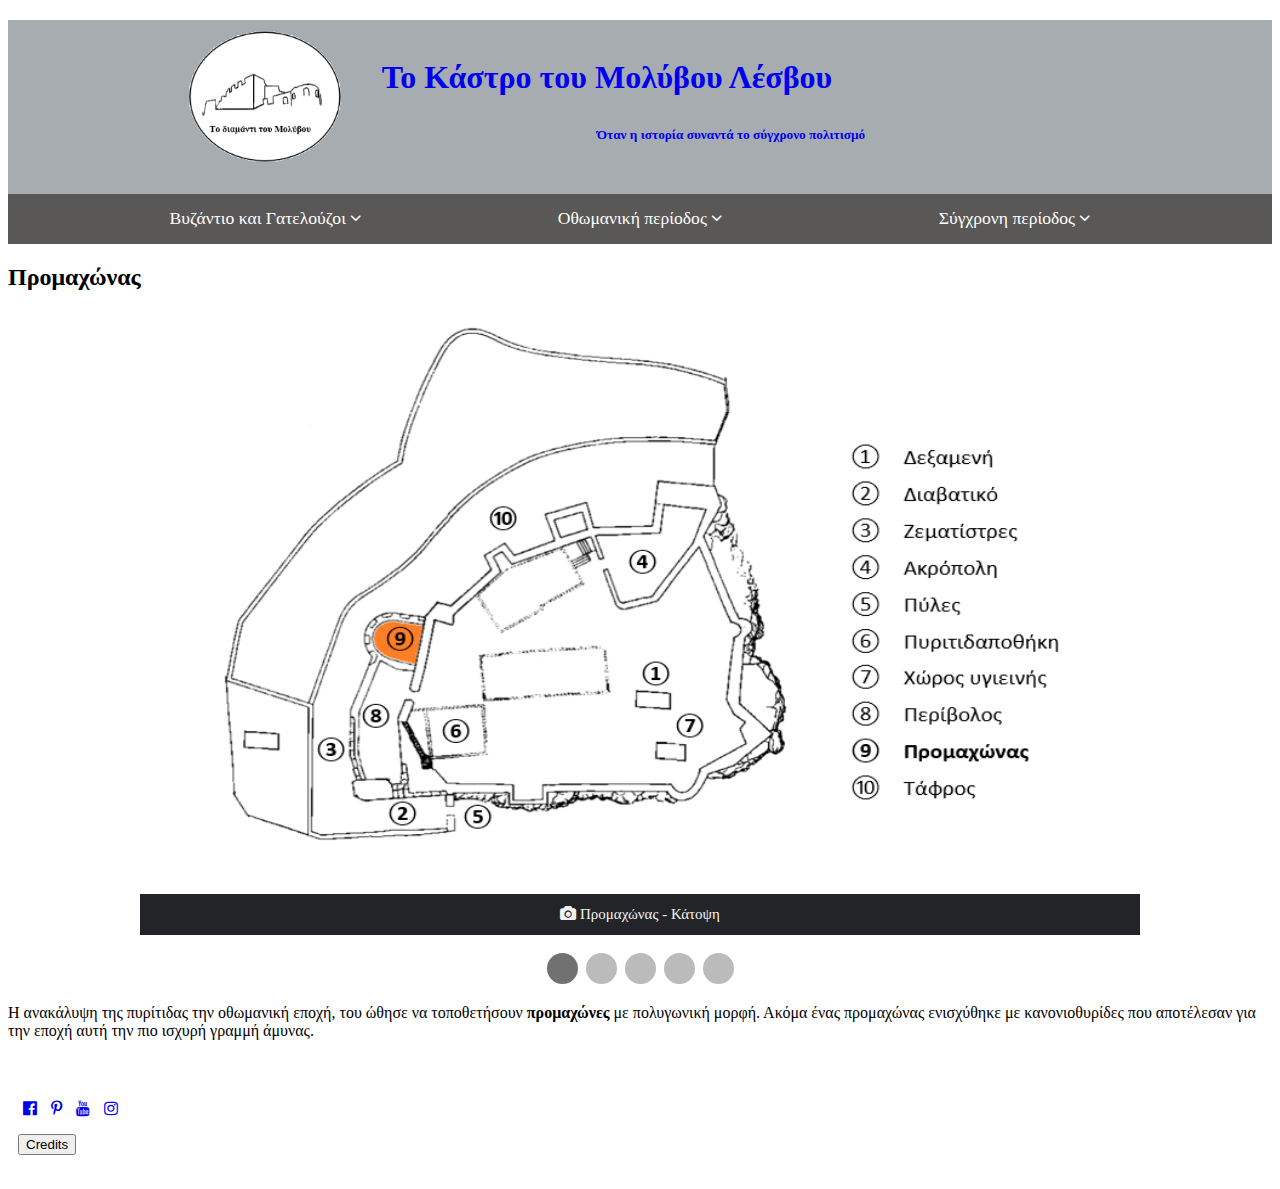
<file: html/promaxwnas.html>
<!DOCTYPE html>
<html lang="el">

<head>
    <title>Το Κάστρο του Μολύβου</title>
    <meta name="viewport" content="width=device-width, initial-scale=1">
    <meta charset="UTF-8">
    <link rel="stylesheet" href="https://cdnjs.cloudflare.com/ajax/libs/font-awesome/4.6.3/css/font-awesome.min.css">
    <link rel="stylesheet" href="https://maxcdn.bootstrapcdn.com/font-awesome/4.6.1/css/font-awesome.min.css">
    <link rel="stylesheet" href="https://www.w3schools.com/lib/w3-colors-camo.css">
    <link rel="stylesheet" href="https://www.w3schools.com/w3css/4/w3pro.css">
    <link rel="icon" href="../images/logo.ico" type="image/x-icon">
    <link rel="stylesheet" type="text/css" href="../css/slider.css" />
    <link rel="stylesheet" type="text/css" href="../css/navbar.css" />
    <link rel="stylesheet" type="text/css" href="../css/credits.css" />
    <script type="text/javascript" src="http://cdnjs.cloudflare.com/ajax/libs/jquery/2.1.3/jquery.min.js"></script>
    <script type="text/javascript" src="../js/navbar.js"></script>
    <script type="text/javascript" src="../js/slider.js"></script>
    <script type="text/javascript" src="../js/credits.js"></script>
</head>

<body oncontextmenu="return false">
    <div class="header-fixed">
        <!-- Επικεφαλίδα -->
        <header class="w3-container w3-light-grey" style="text-align: center">
            <p class="" style="margin: 20px;"></p>
            <div style="display: flex; justify-content: center">
                <a href="../index.html">
                    <img style="width:auto; height: 150px;" src="../images/logo.png" alt="Logo of castle">
                </a>
                <div style="width:750px; text-align:left;">
                    <br>
                    <a href="../index.html" style="text-decoration: none;">
                        <h1 style="margin-left:1em;">Το Κάστρο του Μολύβου Λέσβου</h1>
                        <h5 style="margin-left:18em; margin-bottom:0px; padding:8px;">Όταν η ιστορία συναντά το σύγχρονο πολιτισμό</h5>
                    </a>
                </div>
            </div>
            <p class="" style="margin: 20px;"></p>
        </header>
        <!-- Γραμμή πλοήγησης -->
        <nav class="dm_multiLevel">
            <ul>
                <li><a href="#">Βυζάντιο και Γατελούζοι <i class="fa fa-angle-down"></i></a>
                    <ul class="subMenu">
                        <li><a href="#">Κτήρια - Κατασκευές &nbsp;<i class="fa fa-angle-right"></i></a>
                            <ul class="subMenu">
                                <li><a href="dexameni.html">Δεξαμενή</a></li>
                                <li><a href="diavatiko.html">Διαβατικό</a></li>
                            </ul>
                        </li>
                        <li><a href="zematistres.html">Ζεματίστρες</a></li>
                    </ul>
                </li>
                <li><a href="#">Οθωμανική περίοδος <i class="fa fa-angle-down"></i></a>
                    <ul class="subMenu">
                        <li><a href="#">Κτήρια - Κατασκευές &nbsp;<i class="fa fa-angle-right"></i></a>
                            <ul class="subMenu">
                                <li><a href="akropoli.html">Ακρόπολη</a></li>
                                <li><a href="pyles.html">Πύλες</a></li>
                                <li><a href="piritidapothiki.html">Πυριτιδαποθήκη</a></li>
                                <li><a href="xwros-ygieinis.html">Χώρος υγιεινής</a></li>
                            </ul>
                        </li>
                        <li><a href="#">Οχυρώσεις &nbsp;<i class="fa fa-angle-right"></i></a>
                            <ul class="subMenu">
                                <li><a href="perivolos.html">Περίβολος</a></li>
                                <li><a href="#">Προμαχώνας</a></li>
                                <li><a href="tafros.html">Τάφρος</a></li>
                            </ul>
                        </li>
                    </ul>
                </li>
                <li><a href="#">Σύγχρονη περίοδος <i class="fa fa-angle-down"></i></a>
                    <ul class="subMenu">
                        <li><a href="theatrikes-parastaseis.html">Θεατρικές παραστάσεις</a></li>
                        <li><a href="paradosiakoi-xoroi.html">Παραδοσιακοί χοροί</a></li>
                        <li><a href="festival-mousikis.html">Φεστιβάλ μουσικής</a></li>
                    </ul>
                </li>
            </ul>
        </nav>
    </div>
    <!-- Περιεχόμενο -->
    <section class="w3-container w3-center w3-content">
        <p class="" style="margin: 5px;"></p>
        <h2>Προμαχώνας</h2>
        <!-- Slider -->
        <div class="slideshow-container">
            <div class="slideshow-inner">
                <div class="mySlides fade">
                    <img src='../images/map/09_Promaxwnas.PNG' width="2000" height="600" />
                    <div class="w3-grey text">
                        <i class="fa fa-camera"></i> Προμαχώνας - Κάτοψη
                    </div>
                </div>
                <div class="mySlides fade">
                    <img src='../images/sliders/promaxwnas/Προμαχώνας_1.JPG' width="2000" height="600" />
                    <div class="w3-grey text">
                        <i class="fa fa-camera"></i> Ο προμαχώνας είχε κυλυνδρικό σχήμα (πιο δύσκολη κατάκτηση).
                    </div>
                </div>
                <div class="mySlides fade">
                    <img src='../images/sliders/promaxwnas/Προμαχώνας_2.JPG' width="2000" height="600" />
                    <div class="w3-grey text">
                        <i class="fa fa-camera"></i> Ο προμαχώνας ήταν προεξοχή του κάστρου.
                    </div>
                </div>
                <div class="mySlides fade">
                    <img src='../images/sliders/promaxwnas/Προμαχώνας_3.JPG' width="2000" height="600" />
                    <div class="w3-grey text">
                        <i class="fa fa-camera"></i> Ο προμαχώνας αποτελούσε μέρος ενός μεγαλύτερου φρουρίου.
                    </div>
                </div>
                <div class="mySlides fade">
                    <img src='../images/sliders/promaxwnas/Προμαχώνας_4.JPG' width="2000" height="600" />
                    <div class="w3-grey text">
                        <i class="fa fa-camera"></i> Ο προμαχώνας από την εξωτερική πλευρά του κάστρου.
                    </div>
                </div>
            </div>
            <button style="color:black; background:#ffffffb8;" class="w3-button w3-black w3-display-left" onclick="plusSlides(-1)">&#10094;</button>
            <button style="color:black; background:#ffffffb8;" class="w3-button w3-black w3-display-right" onclick="plusSlides(1)">&#10095;</button>
        </div>
        <br>
        <div style='text-align: center;'>
            <span class="dot" onclick='currentSlide(1)'></span>
            <span class="dot" onclick='currentSlide(2)'></span>
            <span class="dot" onclick='currentSlide(3)'></span>
            <span class="dot" onclick='currentSlide(4)'></span>
            <span class="dot" onclick='currentSlide(5)'></span>
        </div>
        </div>
        <p class="w3-justify">Η ανακάλυψη της πυρίτιδας την οθωμανική εποχή, του ώθησε να τοποθετήσουν <b>προμαχώνες</b> με πολυγωνική μορφή. Ακόμα ένας προμαχώνας ενισχύθηκε με κανονιοθυρίδες που αποτέλεσαν για την εποχή αυτή την πιο ισχυρή γραμμή άμυνας.</p>
    </section>
    <br>
    <!-- Υποσέλιδο -->
    <footer style="padding: 10px;" class="w3-container w3-center w3-camo-black w3-medium">
        <p>
            <a style="margin: 5px;" href="https://www.facebook.com/pages/Molivos-Castle/942419649232265" target="_blank"><i class="fa fa-facebook-official"></i></a>
            <a style="margin: 5px;" href="https://gr.pinterest.com/pin/319474167290423640/" target="_blank"><i class="fa fa-pinterest-p"></i></a>
            <a style="margin: 5px;" href="https://www.youtube.com/user/TheWizSmigl" target="_blank"><i class="fa fa-youtube"></i></a>
            <a style="margin: 5px;" href="https://www.instagram.com/molyvos.eu/?hl=el" target="_blank"><i class="fa fa-instagram"></i></a>
        </p>
        <p>
            <a class="trigger_popup_fricc"><button class="w3-button w3-border w3-round-large">Credits</button></a>
        </p>
        <div class="hover_bkgr_fricc">
            <span class="helper"></span>
            <div>
                <div class="popupCloseButton">&times;</div>
                <p>Το site αυτό έγινε στα πλαίσια του μαθήματος Πολιτιστική Αναπαράσταση του ΤΠΤΕ, από τους/τις φοιτητές/τριες: Καζή Ευστρατία (ct20044), Καρτσαμπά Καλλιόπη (ct20052) και Σπυρίδης Αλέξανδρος (ct20133)
                    <br>Διδάσκοντες: Δ. Παπαγεωργίου, Ι. Ηλιάδης
                    <br><br><a href="https://github.com/Effie375/Castle-of-Molyvos/raw/main/Credits.pdf"><b>Τεκμηριωμένες Πηγές - Βιβλιογραφία</b></a>
                </p>
            </div>
        </div>
    </footer>
</body>

</html>
</file>
<file: css/slider.css>
@-webkit-keyframes fade {
    from {
        opacity: 0.4;
    }
    to {
        opacity: 1;
    }
}

@keyframes fade {
    from {
        opacity: 0.4;
    }
    to {
        opacity: 1;
    }
}

#slider {
    margin: 0 auto;
    width: 80%;
    overflow: hidden;
}

.slides {
    overflow: hidden;
    animation-name: fade;
    animation-duration: 2s;
    display: none;
}

img {
    width: 100%;
}

#dot {
    margin: 0 auto;
    text-align: center;
}

.active {
    background: rgb(100, 100, 100);
}

@media (max-width: 567px) {
    #slider {
        width: 100%;
    }
}

#heading {
    display: block;
    text-align: center;
    font-size: 2em;
    margin: 10px 0px;
}

.slideshow-container {
    max-width: 1000px;
    position: relative;
    margin: auto;
}

.mySlides {
    display: none;
}

.text {
    color: #f2f2f2;
    font-size: 15px;
    padding-top: 12px;
    padding-bottom: 12px;
    position: absolute;
    bottom: 0;
    width: 100%;
    text-align: center;
    background-color: #222428;
}

.dot {
    cursor: pointer;
    height: 15px;
    width: 15px;
    margin: 0 2px;
    background-color: #bbb;
    border-radius: 50%;
    display: inline-block;
    transition: background-color 0.6s ease;
    padding: 8px;
}

.active,
.dot:hover {
    background-color: #717171;
}

.fade {
    -webkit-animation-name: fade;
    -webkit-animation-duration: 1.5s;
    animation-name: fade;
    animation-duration: 1.5s;
}

.text a {
    color: #141212;
    font-size: 15px;
    padding: 8px 12px;
    width: 100%;
}
</file>
<file: css/navbar.css>
.dm_multiLevel {
    font-size: 1.1rem;
    background: #5a5856;
    justify-content: center;
    display: flex;
}

.dm_multiLevel.fixed {
    position: -webkit-sticky;
    position: sticky;
    top: 0;
    z-index: 9999;
}

.dm_multiLevel ul {
    box-sizing: inherit;
    margin: 0;
    padding: 0;
    border: none;
    font: inherit;
    vertical-align: baseline;
    text-align: center;
}

.dm_multiLevel ul li {
    position: relative;
    display: inline-block;
}

.dm_multiLevel>ul>li {
    float: left;
}

.dm_multiLevel a {
    display: inline-block;
    padding: 1rem 1.8rem;
    line-height: 1rem;
    color: #fff;
    transition: .2s ease-out;
    text-decoration: none;
    width: 317px;
}

.dm_multiLevel a:hover,
li.active {
    background: #2e2d2c;
}

.dm_multiLevel ul.subMenu {
    box-sizing: border-box;
    position: absolute;
    top: 100%;
    left: 0;
    width: 100%;
}

.dm_multiLevel ul.subMenu li {
    width: 100%;
    background: #5a5856;
}

.dm_multiLevel ul.subMenu li a {
    width: 100%;
    padding: 1rem 1rem;
    border: 1px solid rgba(0, 0, 0, 0.774);
}

.dm_multiLevel ul.subMenu li a:hover,
.dm_multiLevel ul.subMenu li.active>a {
    background: #2e2d2c;
    padding-left: 1.1rem;
}

.dm_multiLevel ul.subMenu ul.subMenu {
    position: absolute;
    top: 2px;
    left: 100%;
    width: 70%;
}

.header-fixed {
    background-color: #A6ACAF;
    position: sticky;
    top: 0px;
    position: -webkit-sticky;
    z-index: 9999;
}
</file>
<file: css/credits.css>
/* Popup box BEGIN */

.hover_bkgr_fricc {
    background: rgba(0, 0, 0, .4);
    cursor: pointer;
    display: none;
    height: 100%;
    position: fixed;
    text-align: center;
    top: 0;
    width: 100%;
    z-index: 10000;
}

.hover_bkgr_fricc .helper {
    display: inline-block;
    height: 100%;
    vertical-align: middle;
}

.hover_bkgr_fricc>div {
    background-color: #fff;
    box-shadow: 10px 10px 60px #555;
    color: black;
    display: inline-block;
    height: auto;
    max-width: 850px;
    min-height: 200px;
    vertical-align: middle;
    width: 60%;
    position: relative;
    border-radius: 8px;
    padding: 15px 5%;
    line-height: 30px;
}

.popupCloseButton {
    background-color: #fff;
    border: 3px solid #999;
    border-radius: 50px;
    cursor: pointer;
    display: inline-block;
    font-family: arial;
    font-weight: bold;
    position: absolute;
    top: -20px;
    right: -20px;
    font-size: 25px;
    line-height: 30px;
    width: 30px;
    height: 30px;
    text-align: center;
}

.popupCloseButton:hover {
    background-color: #ccc;
}


/* Popup box BEGIN */
</file>
